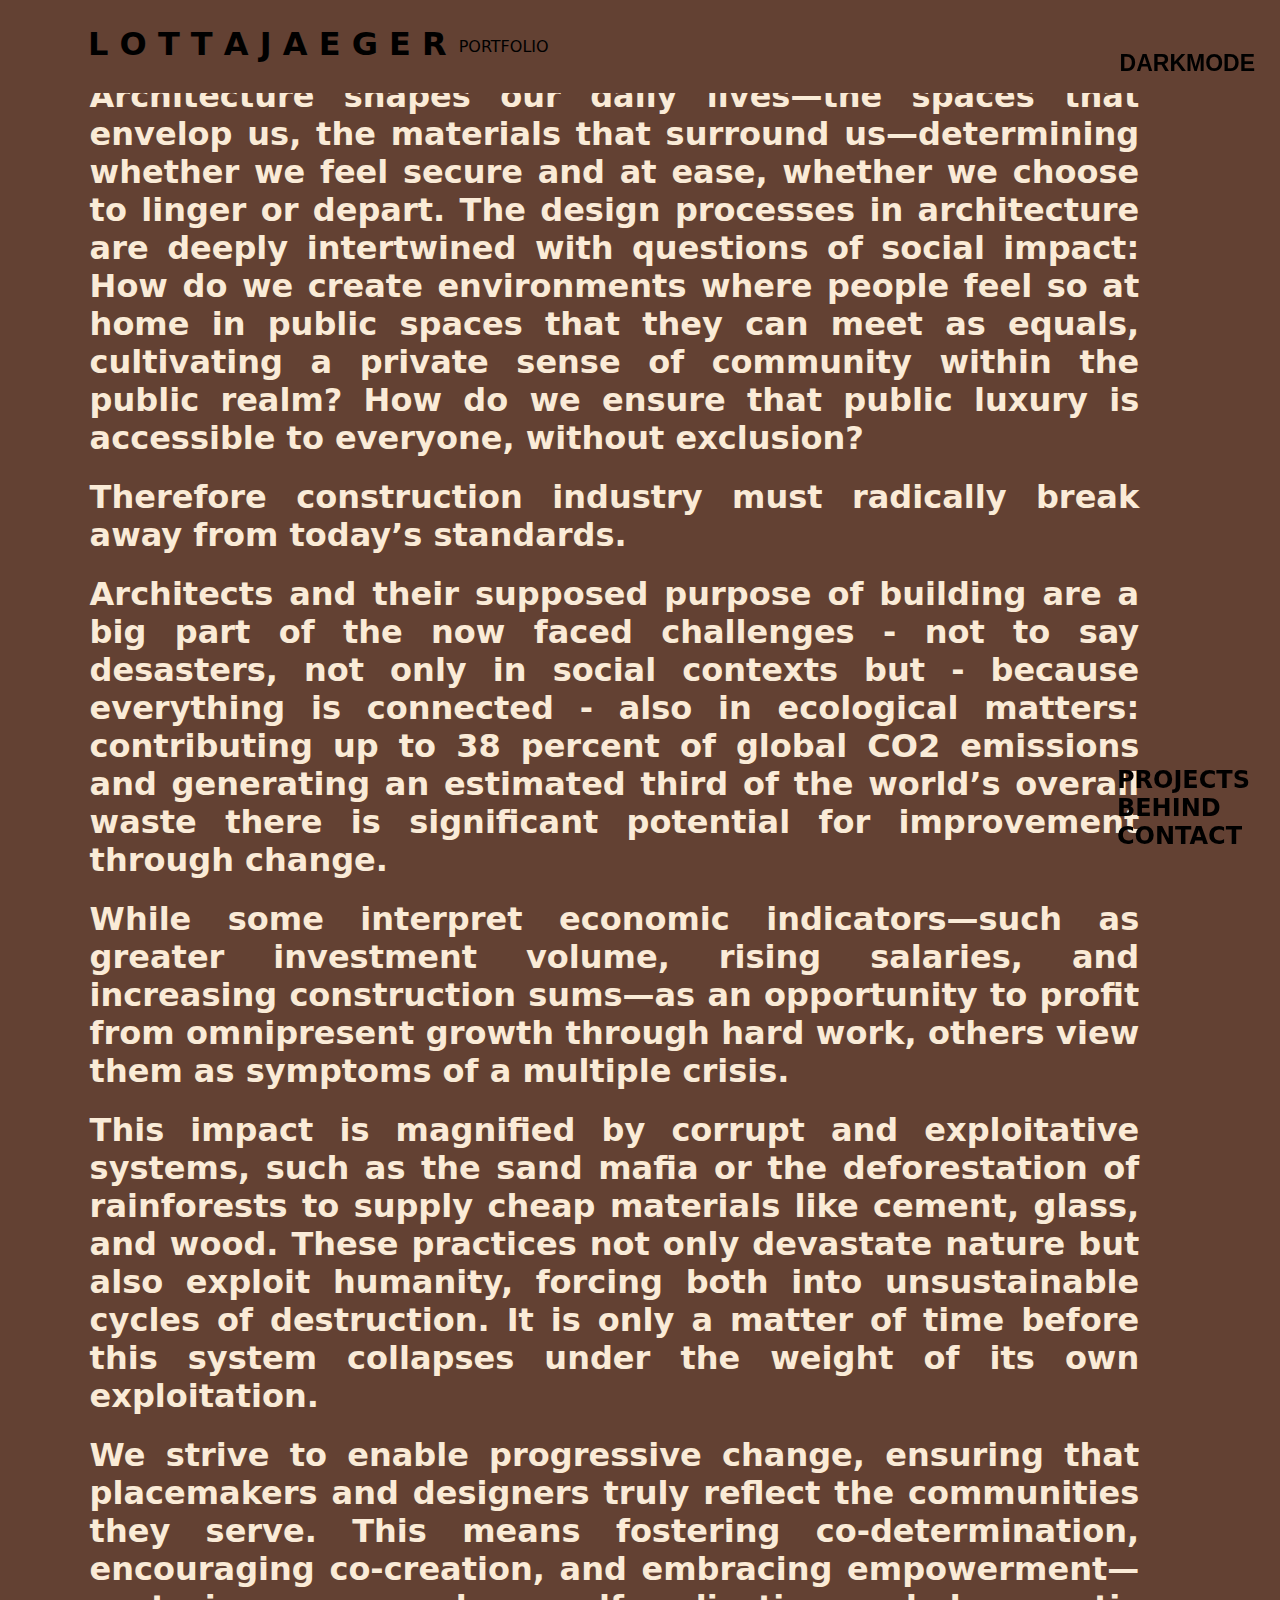
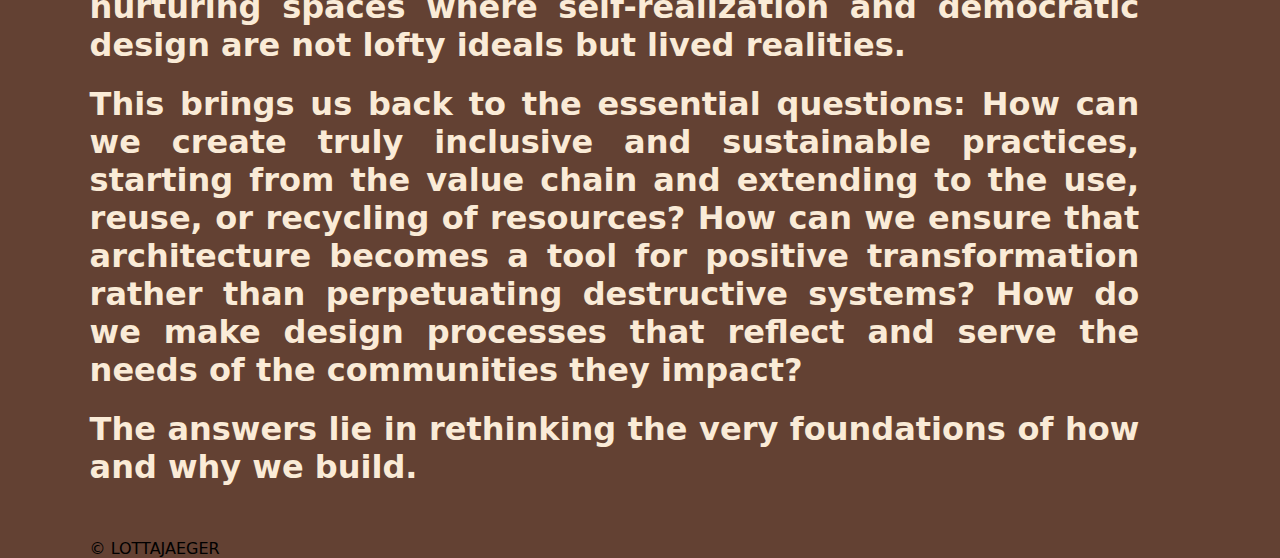
<file: index.html>
<!DOCTYPE html>
<html lang="en">
<head>
    <meta charset="UTF-8">
    <meta name="viewport" content="width=device-width, initial-scale=1.0">
    <title>J A E G E R</title>

    <link rel="stylesheet" href="style.css">
    <script src="javascript.js"></script>
</head>
<body class="bodylong">
  <div class="fix">  <div class="header column">
 <div class="header">  <h1> <a href="behind.html">L O T T A   J A E G E R</a></h1>
   <div class="header2"> <p>PORTFOLIO</p></div></div></div></div>
 
 
<div class="sidebar">
    <h2> <p><a href="projects.html">PROJECTS</a></p></h2>
    <h2> <p><a href="behind.html">BEHIND</a></p></h2>
    <h2> <p><a href="contact.html">CONTACT</a></p></h2>
</div>


 
   <div class="padd">
<div class="text"> <h1>
    Architecture shapes our daily lives—the spaces that envelop us, the materials that surround us—determining whether we feel secure and at ease, whether we choose to linger or depart. The design processes in architecture are deeply intertwined with questions of social impact: How do we create environments where people feel so at home in public spaces that they can meet as equals, cultivating a private sense of community within the public realm? How do we ensure that public luxury is accessible to everyone, without exclusion?
    <p>Therefore construction industry must radically break away from today’s standards.</p>  
    <p> Architects and their supposed purpose of building are a big part of the now faced challenges - not to say desasters, not only in social contexts but - because everything is connected - also in ecological matters: contributing up to 38 percent of global CO2 emissions and generating an estimated third of the world’s overall waste there is significant potential for improvement through change.</p>
    <p>While some interpret economic indicators—such as greater investment volume, rising salaries, and increasing construction sums—as an opportunity to profit from omnipresent growth through hard work, others view them as symptoms of a multiple crisis.</p> 
    <p>This impact is magnified by corrupt and exploitative systems, such as the sand mafia or the deforestation of rainforests to supply cheap materials like cement, glass, and wood. These practices not only devastate nature but also exploit humanity, forcing both into unsustainable cycles of destruction. It is only a matter of time before this system collapses under the weight of its own exploitation.</p>  
    <p>We strive to enable progressive change, ensuring that placemakers and designers truly reflect the communities they serve. This means fostering co-determination, encouraging co-creation, and embracing empowerment—nurturing spaces where self-realization and democratic design are not lofty ideals but lived realities.</p> 
    <p>This brings us back to the essential questions: How can we create truly inclusive and sustainable practices, starting from the value chain and extending to the use, reuse, or recycling of resources? How can we ensure that architecture becomes a tool for positive transformation rather than perpetuating destructive systems? How do we make design processes that reflect and serve the needs of the communities they impact? </p>
    <p>The answers lie in rethinking the very foundations of how and why we build.</p>
    </h1></div>

   
</div>

<div>
    <p class="copyright">
        <a href="behind.html"> © LOTTAJAEGER</a> 
    </p>
</div>


<script src="javascript.js"> </script>

</body>
</html>
</file>
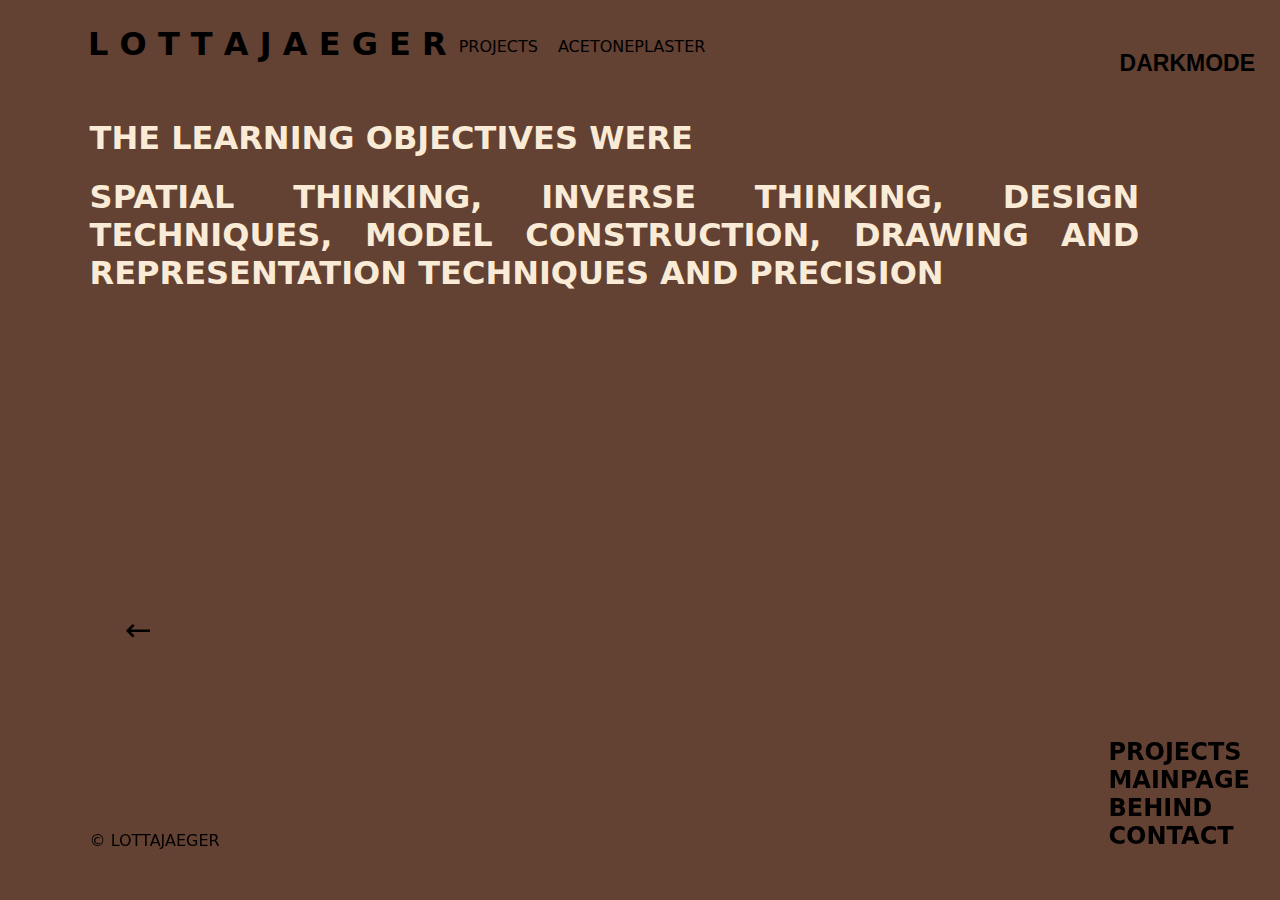
<file: acetoneplaster.html>
<!DOCTYPE html>
<html lang="en">
<head>
    <meta charset="UTF-8">
    <meta name="viewport" content="width=device-width, initial-scale=1.0">
    <title>J A E G E R ACETONEPLASTER</title>
    <link rel="stylesheet" href="style.css">
</head>
<body>
    
    <div class="fix">
        <div class="header column">
            <div class="header">
                <h1><a href="index.html">L O T T A J A E G E R</a></h1>
                <div class="topp ">
                    <p> <a href="projects.html">PROJECTS</a></p>
                    <p>ACETONEPLASTER</p>
                </div>
            </div>
        </div>
    </div>
    

    <div class="padd">
        <div class="text"> 
            <h1><p></p>
                <p></p>
                THE LEARNING OBJECTIVES WERE
                <p> SPATIAL THINKING,
                    INVERSE THINKING,
                    DESIGN TECHNIQUES,
                    MODEL CONSTRUCTION, 
                    DRAWING AND REPRESENTATION TECHNIQUES
                    AND PRECISION
                </p>
               
            </h1>
        </div>
           
    </div>

    <div class="sidebar">
    
        

        <h2> 
            <p>
                <a href="projects.html">PROJECTS</a>
            </p>
        </h2>
        
        <h2> 
            <p>
                <a href="index.html">MAINPAGE</a>
            </p>
        </h2>
        
        <h2>
            <p>
                <a href="behind.html">BEHIND</a>
            </p>
        </h2>

        
        <h2 > <a href="contact.html">CONTACT</a></h2>
    </div>
  
    <a href="brochure.html" class="navigation-arrow left-arrow" aria-label="Vorheriges Projekt" title="BROCHURE" data-tooltip="BROCHURE">&#8592;</a>

    

    <div>
        <p class="copyright1">
            <a href="behind.html">© LOTTAJAEGER</a>
        </p>
    </div>


    <script src="javascript.js"> </script>
  

</body>
</html>
</file>
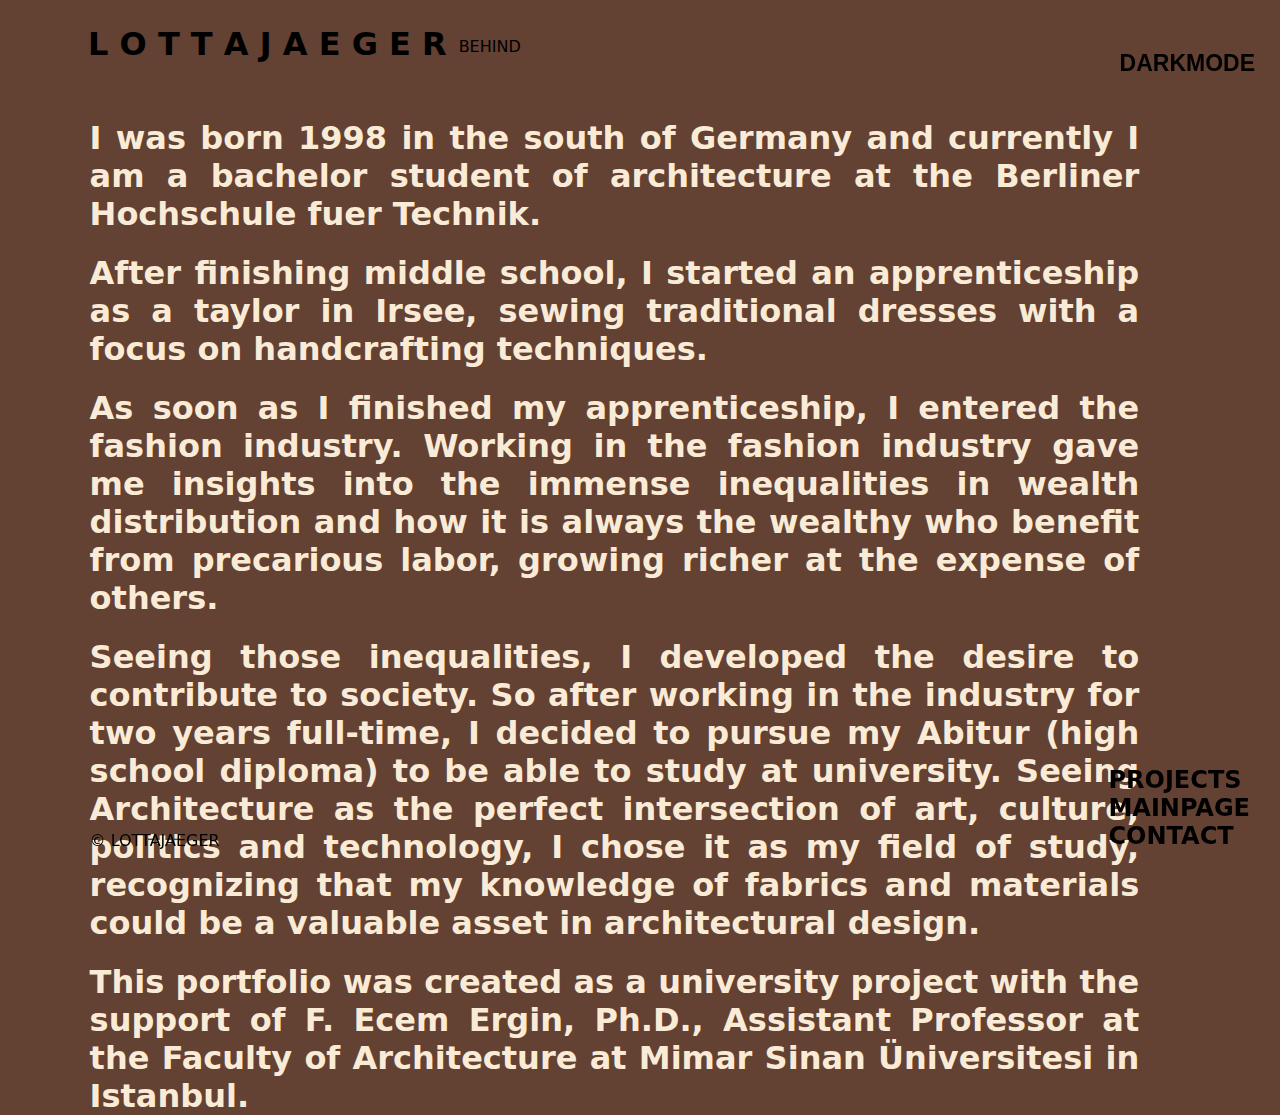
<file: behind.html>
<!DOCTYPE html>
<html lang="en">
<head>
    <meta charset="UTF-8">
    <meta name="viewport" content="width=device-width, initial-scale=1.0">
    <title>J A E G E R</title>

    <link rel="stylesheet" href="style.css">
</head>
<body>
    <div class="fix">
        <div class="header column">
            <div class="header">
                <h1><a href="index.html">L O T T A J A E G E R</a></h1>
                <div class="topp">
                    <p>BEHIND</p>
                    
                </div>
            </div>
        </div>
    </div>
   
    
<div class="sidebar">
    <h2>
        <p><a href="projects.html">PROJECTS</a></p></h2>
   <h2> <p><a href="index.html">MAINPAGE</a></p></h2>
   <h2 > <a href="contact.html">CONTACT</a></h2>
</div>


 
   <div class="padd">
<div class="text"> <h1>
    <p></p>
    <p> I was born 1998 in the south of Germany and currently I am a bachelor student of architecture at the Berliner Hochschule fuer Technik.</p>
        <p>After finishing middle school, I started an apprenticeship as a taylor in Irsee, sewing traditional dresses with a focus on handcrafting techniques.</p>
            <p>As soon as I finished my apprenticeship, I entered the fashion industry. Working in the fashion industry gave me insights into the immense inequalities in wealth distribution and how it is always the wealthy who benefit from precarious labor, growing richer at the expense of others.</p>
                <p>Seeing those inequalities, I developed the desire to contribute to society. So after working in the industry for two years full-time, I decided to pursue my Abitur (high school diploma) to be able to study at university. Seeing Architecture as the perfect intersection of art, culture, politics and technology, I chose it as my field of study, recognizing that my knowledge of fabrics and materials could be a valuable asset in architectural design.</p>
                    
                <p class="underline">This portfolio was created as a university project with the support of F. Ecem Ergin, Ph.D., Assistant Professor at the Faculty of Architecture at Mimar Sinan Üniversitesi in Istanbul.</p>
    </h1></div>

   
</div>


<div>
    <p class="copyright1">
        © LOTTAJAEGER
    </p>
</div>


<script src="javascript.js"> </script>

</body>
</html>
</file>
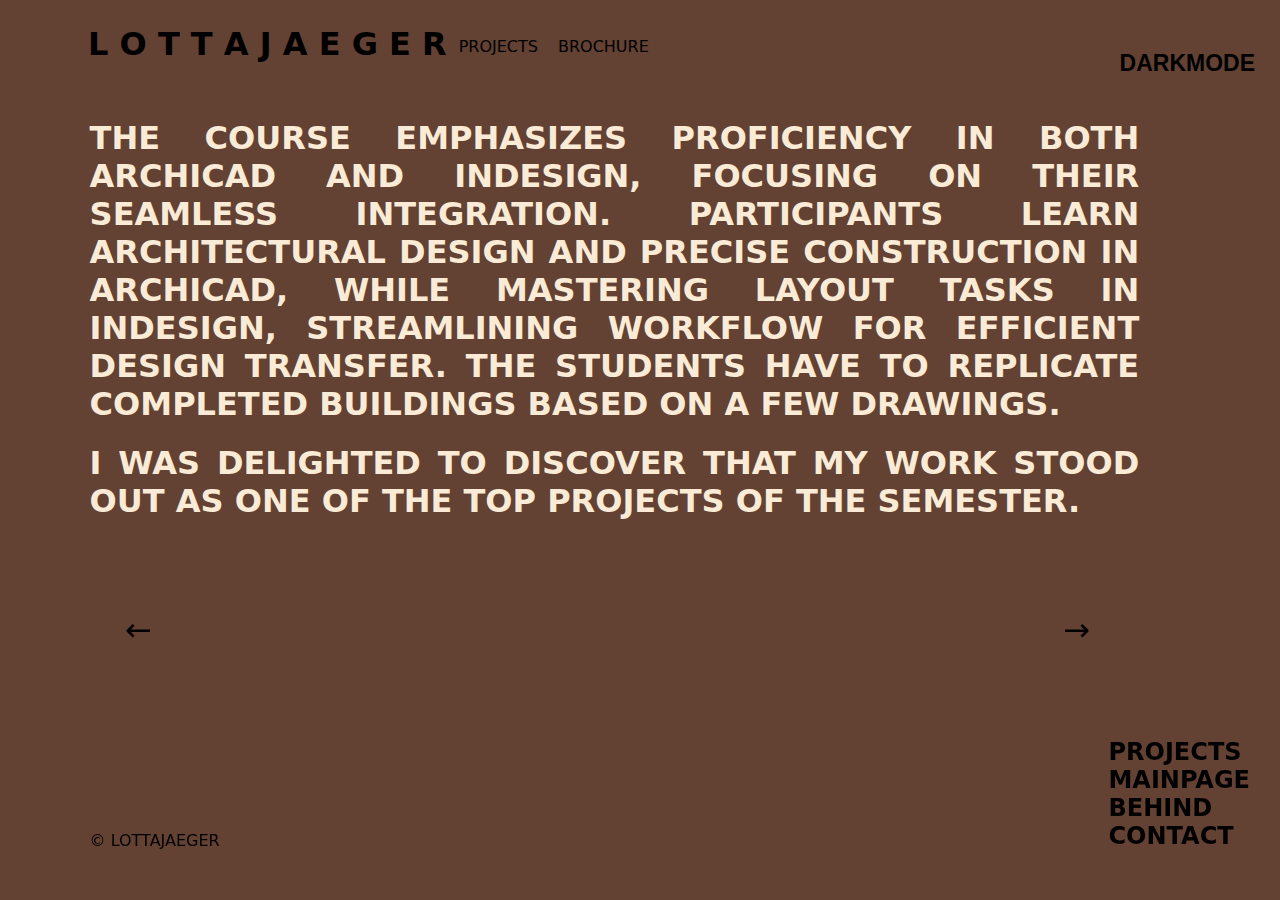
<file: brochure.html>
<!DOCTYPE html>
<html lang="en">
<head>
    <meta charset="UTF-8">
    <meta name="viewport" content="width=device-width, initial-scale=1.0">
    <title>J A E G E R BROCHURE</title>
    <link rel="stylesheet" href="style.css">
</head>
<body>
    
    <div class="fix">
        <div class="header column">
            <div class="header">
                <h1><a href="index.html">L O T T A J A E G E R</a></h1>
                <div class="topp">
                    <p> <a href="projects.html">PROJECTS</a></p>
                    <p>BROCHURE</p>
                </div>
            </div>
        </div>
    </div>
    

    <div class="padd">
        <div class="text"> 
            <h1><p></p>
                <p></p>
                THE COURSE EMPHASIZES PROFICIENCY IN BOTH ARCHICAD AND INDESIGN, FOCUSING ON THEIR SEAMLESS INTEGRATION. PARTICIPANTS LEARN ARCHITECTURAL DESIGN AND PRECISE CONSTRUCTION IN ARCHICAD, WHILE MASTERING LAYOUT TASKS IN INDESIGN, STREAMLINING WORKFLOW FOR EFFICIENT DESIGN TRANSFER.
                THE STUDENTS HAVE TO REPLICATE COMPLETED BUILDINGS BASED ON A FEW DRAWINGS.
                <p>I WAS DELIGHTED TO DISCOVER THAT MY WORK STOOD OUT AS ONE OF THE TOP PROJECTS OF THE SEMESTER.</p>
            </h1>
        </div>
           
    </div>

    <div class="sidebar">
    
        

        <h2> 
            <p>
                <a href="projects.html">PROJECTS</a>
            </p>
        </h2>
        
        <h2> 
            <p>
                <a href="index.html">MAINPAGE</a>
            </p>
        </h2>
        
        <h2>
            <p>
                <a href="behind.html">BEHIND</a>
            </p>
        </h2>

        
        <h2 > <a href="contact.html">CONTACT</a></h2>
    </div>
  
    <a href="superchemnitz.html" class="navigation-arrow left-arrow" aria-label="Vorheriges Projekt" data-tooltip="SUPERCHEMNITZ">&#8592;</a>

    <a href="acetoneplaster.html" class="navigation-arrow right-arrow" aria-label="Nächstes Projekt" data-tooltip="ACETONEPLASTER">&#8594;</a>

    <div>
        <p class="copyright1">
            <a href="behind.html"> © LOTTAJAEGER</a>
        </p>
    </div>


    <script src="javascript.js"> </script>

</body>
</html>
</file>
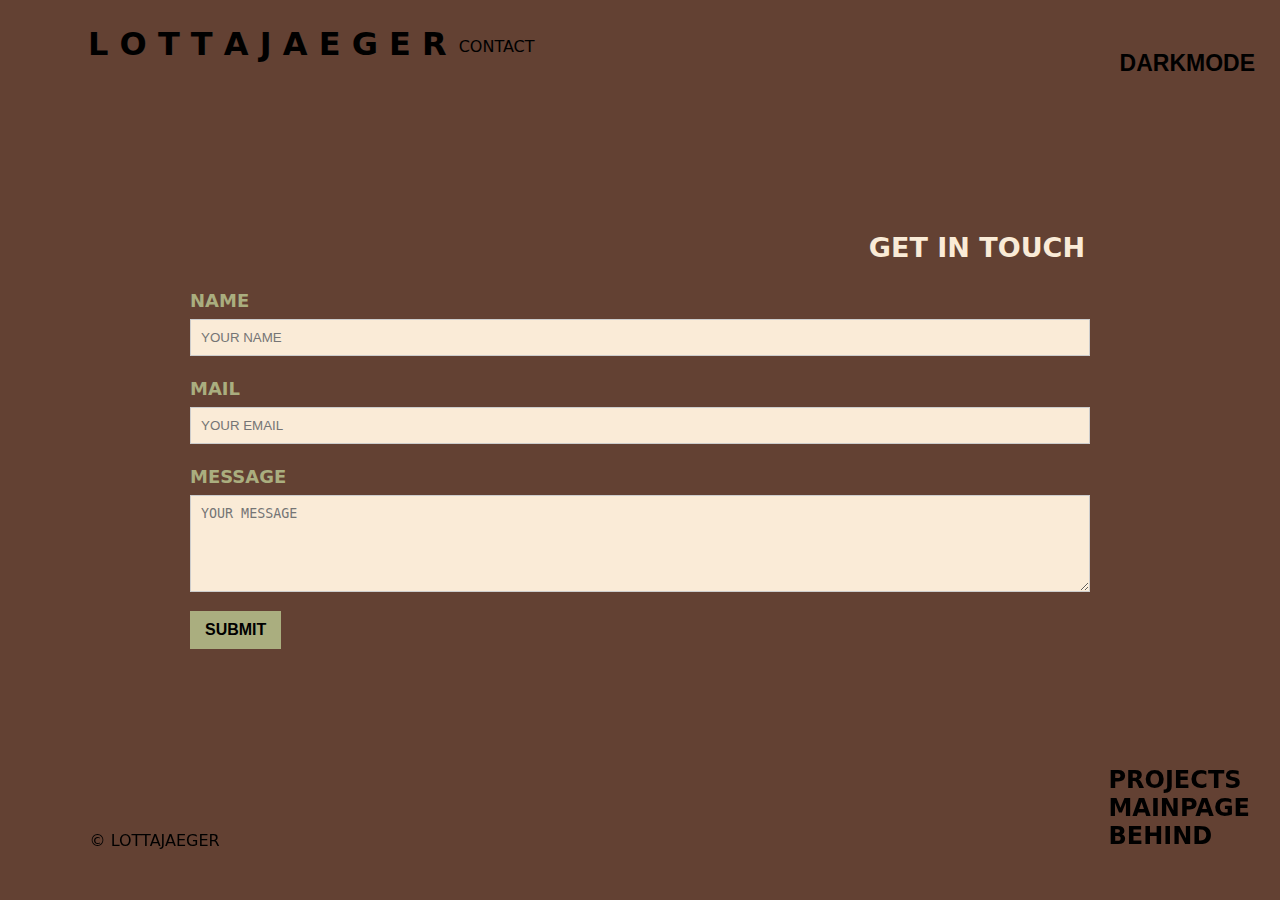
<file: contact.html>
<!DOCTYPE html>
<html lang="en">
<head>
    <meta charset="UTF-8">
    <meta name="viewport" content="width=device-width, initial-scale=1.0">
    <title>CONTACT</title>
    <link rel="stylesheet" href="style.css">
</head>
<body>
     <div class="fix">
        <div class="header column">
            <div class="header">
                <h1><a href="index.html">L O T T A J A E G E R</a></h1>
                <div class="topp">
                    <p>CONTACT</p>
                    
                </div>
            </div>
        </div>
    </div>
 <div class="parent-container">
    <div class="contact-form-container">
        <h2>GET IN TOUCH</h2>
        <form id="contact-form">
            <label for="name">NAME</label>
            <input type="text" id="name" name="name" placeholder="YOUR NAME" required>

            <label for="email">MAIL</label>
            <input type="email" id="email" name="email" placeholder="YOUR EMAIL" required>

            <label for="message">MESSAGE</label>
            <textarea id="message" name="message" placeholder="YOUR MESSAGE" rows="5" required></textarea>

            <button type="submit" class="submit-button">SUBMIT</button>
            <p id="form-feedback" class="feedback" style="display: none;"></p>
        </form>
    </div>
 </div>

 <div class="sidebar">
    <h2>
        <p><a href="projects.html">PROJECTS</a></p></h2>
   <h2> <p><a href="index.html">MAINPAGE</a></p></h2>
   <h2 > <a href="behind.html">BEHIND</a></h2>
</div>


<div>
    <p class="copyright1">
        © LOTTAJAEGER
    </p>
</div>

<script src="javascript.js"></script>


</body>
</html>
</file>
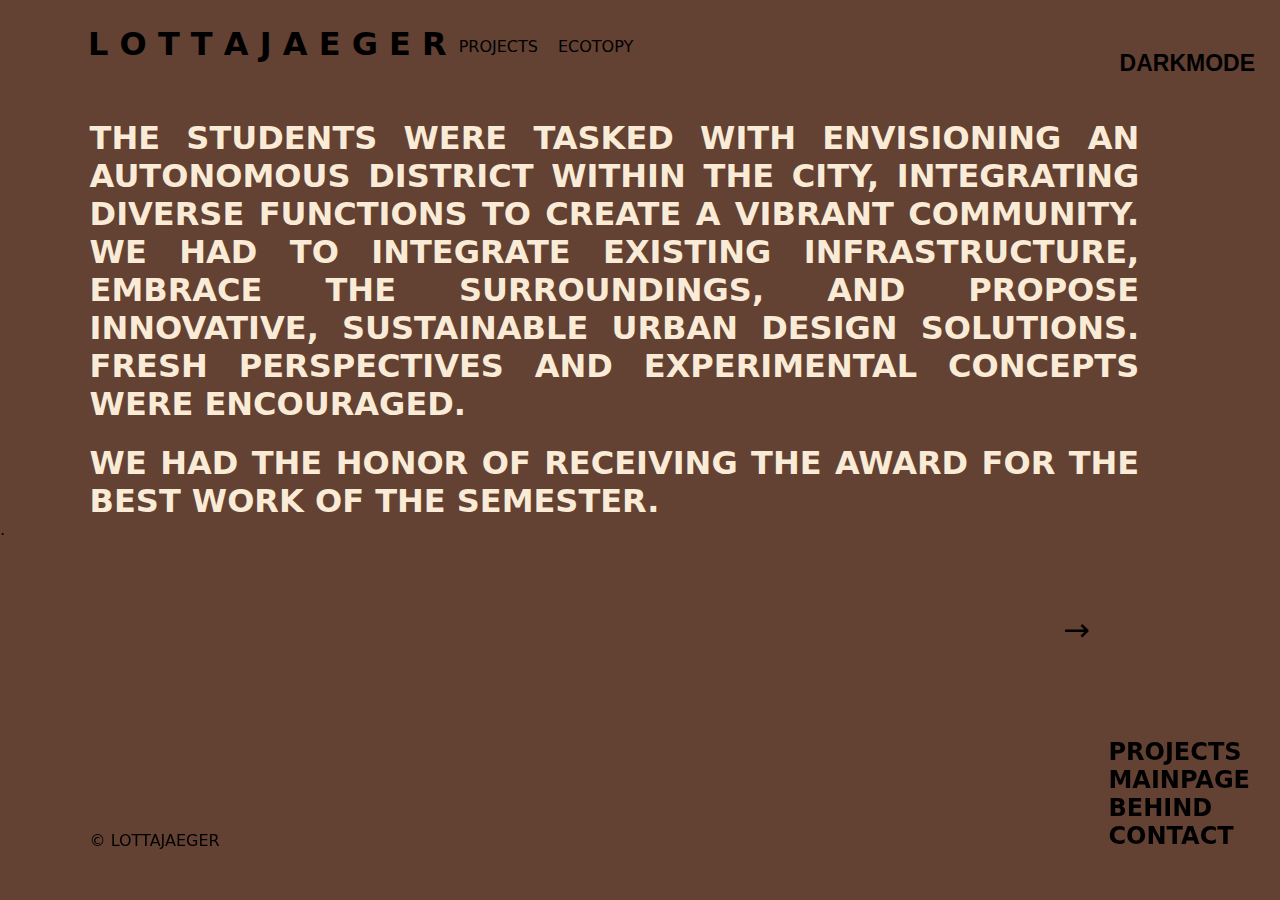
<file: ecotopy.html>
<!DOCTYPE html>
<html lang="en">
<head>
    <meta charset="UTF-8">
    <meta name="viewport" content="width=device-width, initial-scale=1.0">
    <title>J A E G E R ECOTOPY</title>
    <link rel="stylesheet" href="style.css">
</head>
<body>
    
    <div class="fix">
        <div class="header column">
            <div class="header">
                <h1><a href="index.html">L O T T A J A E G E R</a></h1>
                <div class="topp">
                    <p> <a href="projects.html">PROJECTS</a></p>
                    <p>ECOTOPY</p>
                </div>
            </div>
        </div>
    </div>
    

    <div class="padd">
        <div class="text"> 
            <h1><p></p>
                <p></p>
                THE STUDENTS WERE TASKED WITH ENVISIONING AN AUTONOMOUS DISTRICT WITHIN THE CITY, INTEGRATING DIVERSE FUNCTIONS TO CREATE A VIBRANT COMMUNITY. WE HAD TO INTEGRATE EXISTING INFRASTRUCTURE, EMBRACE THE SURROUNDINGS, AND PROPOSE INNOVATIVE, SUSTAINABLE URBAN DESIGN SOLUTIONS. 
                FRESH PERSPECTIVES AND EXPERIMENTAL CONCEPTS WERE ENCOURAGED.
                <p>
                    WE HAD THE HONOR OF RECEIVING THE AWARD FOR THE BEST WORK OF THE SEMESTER.
                </p>
            </h1>
        </div>
           
    </div>

    <div class="sidebar">
    
        

        <h2> 
            <p>
                <a href="projects.html">PROJECTS</a>
            </p>
        </h2>
        
        <h2> 
            <p>
                <a href="index.html">MAINPAGE</a>
            </p>
        </h2>
        
        <h2>
            <p>
                <a href="behind.html">BEHIND</a>
            </p>
        </h2>

        
        <h2 > <a href="contact.html">CONTACT</a></h2>
    </div>
  
    <a href="woodentwist.html" class="navigation-arrow right-arrow" aria-label="Nächstes Projekt" data-tooltip="WOODENTWIST">&#8594;</a>


    <div>
        <p>.</p>
        <p class="copyright1">
            <a href="behind.html">© LOTTAJAEGER</a>
        </p>
    </div>


    <script src="javascript.js"> </script>

</body>
</html>
</file>
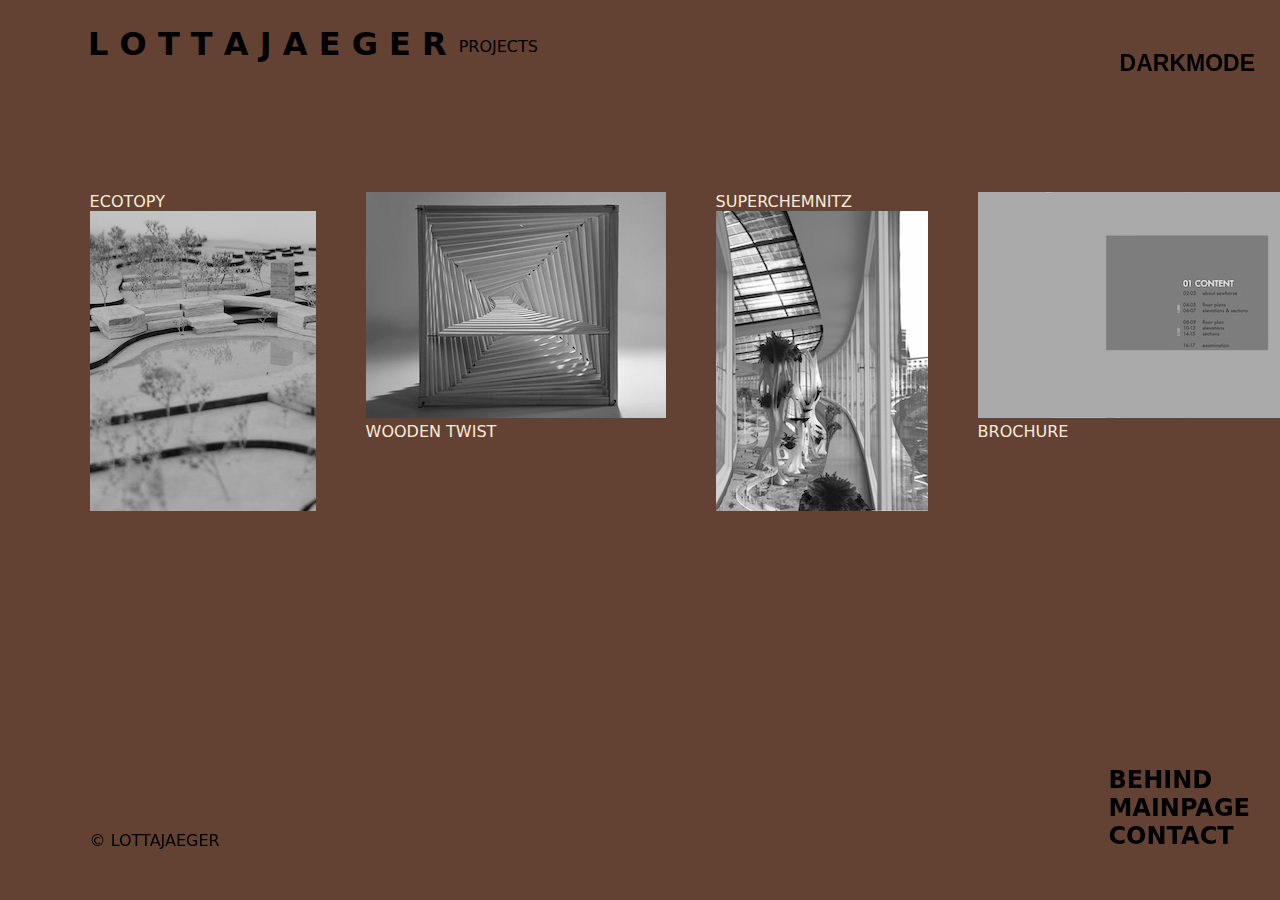
<file: projects.html>
<!DOCTYPE html>
<html lang="en">
<head>
    <meta charset="UTF-8">
    <meta name="viewport" content="width=device-width, initial-scale=1.0">
    <title>J A E G E R PROJECTS</title>

    <link rel="stylesheet" href="style.css">
</head>
<body>
    

    <div class="fix">  <div class="header column">
        <div class="header">  <h1><a class="beige" href="index.html">L O T T A   J A E G E R</a></h1>
          <div class="topp"> <p>PROJECTS</p></div></div></div></div>

   
   
    <div class="projectflex title"> 

        <div class="flex column">

            <p>ECOTOPY</p> 
            <a href="ecotopy.html"><img src="ökotopie.jpg" alt="ECOTOPY" class="hover-effect"></a>
        </div>

    
        <div class="flex column title">
    
         <a href="woodentwist.html">
            <img src="woodentwist.jpg" alt="WOODEN TWIST" class="hover-effect">
        </a>
         <p>WOODEN TWIST</p>
        </div>
    

        <div class="flex column title">

         <p>SUPERCHEMNITZ</p>
         <a href="superchemnitz.html"><img src="superchemnitz.jpg" alt="SUPERCHEMNITZ" class="hover-effect"></a>
        </div>
    

        <div class="flex column title">

         <a href="brochure.html"><img src="brochure.jpg" alt="BROCHURE" class="hover-effect"></a>
         <p>BROCHURE </p>
        </div>

        <div class="flex column title">

         <p>ACETONEPLASTER</p> 
         <a href="acetoneplaster.html"><img src="acetoneplaster.png" alt="ACETONEPLASTER" class="hover-effect"></a>
         
        </div>


    </div>
    
    <div class="sidebar">
        <h2>
            <p><a class="beige"  href="behind.html">BEHIND</a></p></h2>
       <h2> <p><a  class="beige" href="index.html">MAINPAGE</a></p></h2>
       <h2 > <a href="contact.html">CONTACT</a></h2>
    </div>

    <div>
        <p class="copyright1">
            <a href="behind.html"> © LOTTAJAEGER</a>
        </p>
    </div>


    <script src="javascript.js" defer></script>


</body>
</html>
</file>
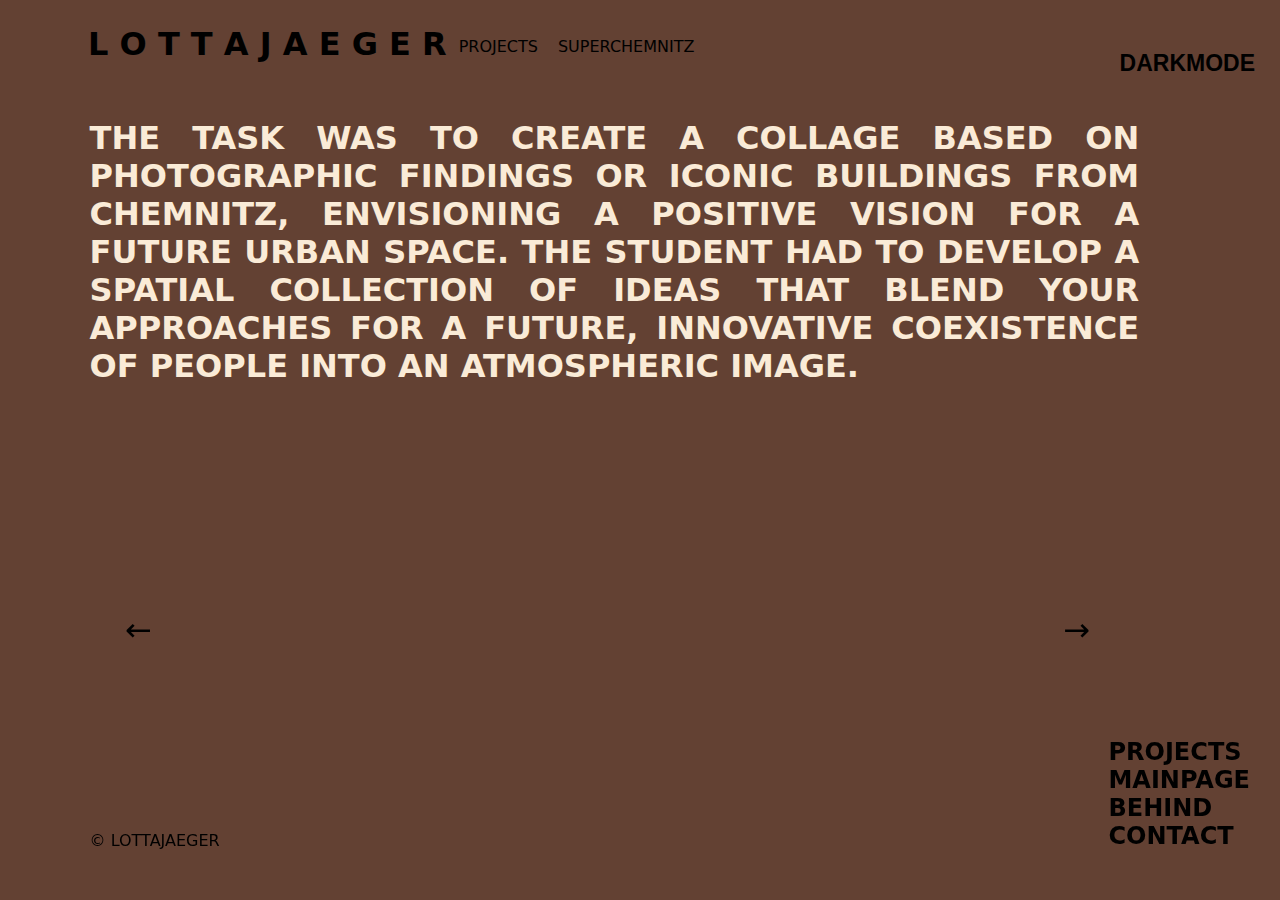
<file: superchemnitz.html>
<!DOCTYPE html>
<html lang="en">
<head>
    <meta charset="UTF-8">
    <meta name="viewport" content="width=device-width, initial-scale=1.0">
    <title>J A E G E R SUPERCHEMNITZ</title>
    <link rel="stylesheet" href="style.css">
</head>
<body>
    
    <div class="fix">
        <div class="header column">
            <div class="header">
                <h1><a href="index.html">L O T T A J A E G E R</a></h1>
                <div class="topp">
                    <p> <a href="projects.html">PROJECTS</a></p>
                    <p>SUPERCHEMNITZ</p>
                </div>
            </div>
        </div>
    </div>
    
    <div class="padd">
        <div class="text"> 
            <h1><p></p>
                <p></p>
                THE TASK WAS TO CREATE A COLLAGE BASED ON PHOTOGRAPHIC FINDINGS OR ICONIC BUILDINGS FROM CHEMNITZ, ENVISIONING A POSITIVE VISION FOR A FUTURE URBAN SPACE. THE STUDENT HAD TO DEVELOP A SPATIAL COLLECTION OF IDEAS THAT BLEND YOUR APPROACHES FOR A FUTURE, INNOVATIVE COEXISTENCE OF
                PEOPLE INTO AN ATMOSPHERIC IMAGE.
            </h1>
        </div>
           
    </div>

    <div class="sidebar">
    
        

        <h2> 
            <p>
                <a href="projects.html">PROJECTS</a>
            </p>
        </h2>
        
        <h2> 
            <p>
                <a href="index.html">MAINPAGE</a>
            </p>
        </h2>
        
        <h2>
            <p>
                <a href="behind.html">BEHIND</a>
            </p>
        </h2>

        
        <h2 > <a href="contact.html">CONTACT</a></h2>
    </div>
  
    </div>
  
    <a href="woodentwist.html" class="navigation-arrow left-arrow" aria-label="Vorheriges Projekt" data-tooltip="WOODENTWIST">&#8592;</a>

    <a href="brochure.html" class="navigation-arrow right-arrow" aria-label="Nächstes Projekt" data-tooltip="BROCHURE">&#8594;</a>

    <div>
        <p class="copyright1">
            <a href="behind.html">© LOTTAJAEGER</a>
        </p>
    </div>


    <script src="javascript.js"> </script>

</body>
</html>
</file>
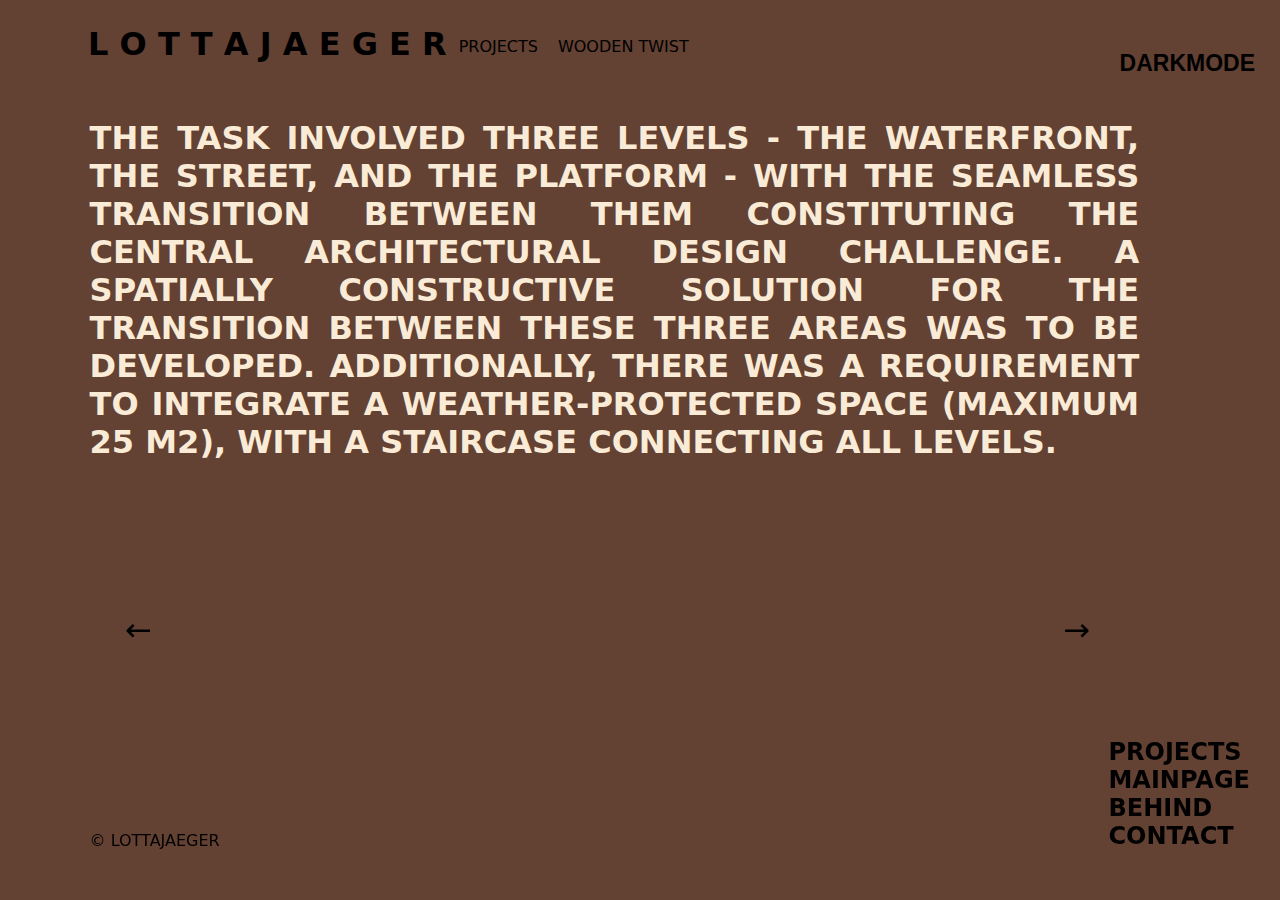
<file: woodentwist.html>
<!DOCTYPE html>
<html lang="en">
<head>
    <meta charset="UTF-8">
    <meta name="viewport" content="width=device-width, initial-scale=1.0">
    <title>J A E G E R WOODEN TWIST</title>
    <link rel="stylesheet" href="style.css">
</head>
<body>
    
    <div class="fix">
        <div class="header column">
            <div class="header">
                <h1><a href="index.html">L O T T A J A E G E R</a></h1>
                <div class="topp">
                    <p> <a href="projects.html">PROJECTS</a></p>
                    <p>WOODEN TWIST</p>
                </div>
            </div>
        </div>
    </div>
    

    <div class="padd">
        <div class="text"> 
            <h1><p></p>
                <p></p>
                THE TASK INVOLVED THREE LEVELS - THE WATERFRONT, THE STREET, AND THE PLATFORM - WITH THE SEAMLESS TRANSITION BETWEEN THEM CONSTITUTING THE CENTRAL ARCHITECTURAL DESIGN CHALLENGE. A SPATIALLY CONSTRUCTIVE SOLUTION FOR THE TRANSITION BETWEEN THESE THREE AREAS WAS TO BE DEVELOPED. ADDITIONALLY, THERE WAS A REQUIREMENT TO INTEGRATE A WEATHER-PROTECTED SPACE (MAXIMUM 25 M2), WITH A STAIRCASE CONNECTING ALL LEVELS.
            </h1>
        </div>
           
    </div>

    <div class="sidebar">
    
        

        <h2> 
            <p>
                <a href="projects.html">PROJECTS</a>
            </p>
        </h2>
        
        <h2> 
            <p>
                <a href="index.html">MAINPAGE</a>
            </p>
        </h2>
        
        <h2>
            <p>
                <a href="behind.html">BEHIND</a>
            </p>
        </h2>

        
        <h2 > <a href="contact.html">CONTACT</a></h2>
    </div>


<a href="ecotopy.html" class="navigation-arrow left-arrow" aria-label="Vorheriges Projekt" data-tooltip="ECOTOPY">&#8592;</a>

<a href="superchemnitz.html" class="navigation-arrow right-arrow" aria-label="Nächstes Projekt" data-tooltip="SUPERCHEMNITZ">&#8594;</a>

    <div>
        <p class="copyright1">
            © LOTTAJAEGER
        </p>
    </div>


    <script src="javascript.js"> </script>

</body>
</html>
</file>
<file: style.css>
*{
    margin: 0;
    padding: 0;
    box-sizing: border-box;
}

body {
    background-color: #634133;
    
    font-family: system-ui, 'Segoe UI', 'Open Sans', 'Helvetica Neue', sans-serif;
}


/* Header Section */

.bodylong{
    height: 1600px;
}

.header{
    display: flex;
    padding-top: 1%;
    padding-left: 3.5%;
    border-bottom: 15px solid #634133; 
    background-color: #634133; 
}

.fix {
    position: fixed;
    width: 100%;
}




.column/*LOTTAJAEGER*/{
    flex-direction: column;

}

.header2{
    padding-top: 1%;
    padding-left: 1%;
}

.topp{
    padding-top: 1%;
    padding-left: 1%;
    display: flex;
    gap: 20px;
}



.padd{
    padding-top: 6%;
}

.text{
    padding-left: 7%;
    padding-right: 11%;
    color: antiquewhite;
    text-align: justify;

}



.title {
    color: antiquewhite;
}

.subtitle {
    font-weight: bold;
}


#navigation-stripes {
    position: fixed;
    top: 20px;
    right: 20px;
    display: flex;
    flex-direction: column;
    gap: 5px;
    cursor: pointer;
    z-index: 1000;
}

.stripe {
    width: 30px;
    height: 5px;
    background-color: #000;
    transition: transform 0.3s ease, opacity 0.3s ease;
}

#sidebar {
    position: fixed;
    top: 0;
    right: 0;
    width: 200px;
    background-color: #fff;
    box-shadow: -2px 0 5px rgba(0, 0, 0, 0.5);
    transform: translateY(-100%);
    transition: transform 0.3s ease;
    z-index: 999;
}

#sidebar.open {
    transform: translateY(0);
}

#sidebar h2 {
    margin: 20px;
    font-size: 18px;
}

#sidebar a {
    text-decoration: none;
    color: #000;
}

.sidebar /*projects behind*/{
    padding-left: 92%;
    position: fixed;
    bottom: 50px;
    right: 30px;
    
}

.sidebar1{
    padding-left: 92%;
    position: fixed;
    top: 50px;
}
a {
    color: black;
    text-decoration: none;

}


.projectflex {
    display: flex;
    padding-top: 15%;
    gap: 50px;
    padding-left: 7%;
    padding-right: 10%;
    height: 100vh;
   
}

.hover-effect {
    filter: grayscale(100%);
    transition: filter 0.3s ease; 
}

.hover-effect:hover {
    filter: grayscale(0); 
    transform: scale(1.2);
    transition: transform 0.3s ease, box-shadow 0.3s ease;
    
   
}

a:hover {
    color: #AAAE7F;
    background-color: antiquewhite;
}


.parent-container {
    display: flex;
    justify-content: center; 
    align-items: center;    
    height: 100vh;          
}


.contact-form-container {
    font-size: large;
    width: 100%;
    max-width: 900px;
    box-sizing: border-box; 
}


.contact-form-container h2 {
    margin-bottom: 20px;
    margin-right: 5px;
    text-align: right;
    color: antiquewhite;
}


form label {
    display: block;
    margin-bottom: 0px;
    font-weight: bold;
    color: #AAAE7F;
    line-height: 2;
}

form button {
    background-color: #AAAE7F;
    font-size: 16px;
    border: none;
    cursor: pointer;
    padding: 10px 15px;
}

form input,
form textarea {
    width: 100%; 
    margin-bottom: 15px; 
    padding: 10px; 
    border: 1px solid #ccc; 
    background-color: antiquewhite;

}


form button:hover {
    background-color: antiquewhite;
    color: #AAAE7F;
}

.submit-button {
    margin-bottom: 20px;
}

.feedback {
    text-align: right;
    color: antiquewhite;
}

button /*darkmode button*/ {
    background-color: #634133;
    border: none;
    font-size: 23px;
    font-weight: bold;
    cursor: pointer;

}

/* Paragraph Spacing */                                                                                                 
.text p {
    padding-top: 2%;
}

.copyright /*projects behind*/{
    padding-left: 7%;
    padding-top: 4.2%;
}

.copyright1 /*single projects*/{
    position: fixed;
    bottom: 50px;
    padding-left: 7%;
}



/* Dark Mode Styling */
body.dark-mode {
    background-color: #121212;
    color: white;
}

body.dark-mode a {
    color: #4caf50;
}

body.dark-mode .header {
    background-color: #121212;
    color: white; 
    border-color: #121212;
}

body.dark-mode {
    background-color: #121212;
    color: white;
}


button:hover {
    color: #AAAE7F;
    background-color: antiquewhite;
}

body.dark-mode button {
    background-color: #121212;
    color: #4caf50;
    border: none;
    
}

body.dark-mode button:hover {
    background-color: #4caf50;
    color: black;
}



.navigation-arrow {
    position: fixed;
    top: 70%;
    transform: translateY(-50%);
    font-size: 2rem;
    text-decoration: none;
    color: #000;
    padding: 3px 10px;
    z-index: 1000;
    transition: opacity 0.3s ease 0.5s; 
}

.left-arrow {
    left: 115px;
}

.right-arrow {
    right: 180px;
}

.navigation-arrow::after {
    content: attr(data-tooltip);
    position: absolute;
    bottom: 110%;
    left: 50%;
    transform: translateX(-50%);
    background-color: #333;
    color: pink;
    padding: 5px 10px;
    white-space: nowrap;
    font-size: 14px;
    opacity: 0; 
    pointer-events: none;
    transition: opacity 0.3s ease 0.5s; 
}

.navigation-arrow:hover::after {
    opacity: 1; 
}
</file>
